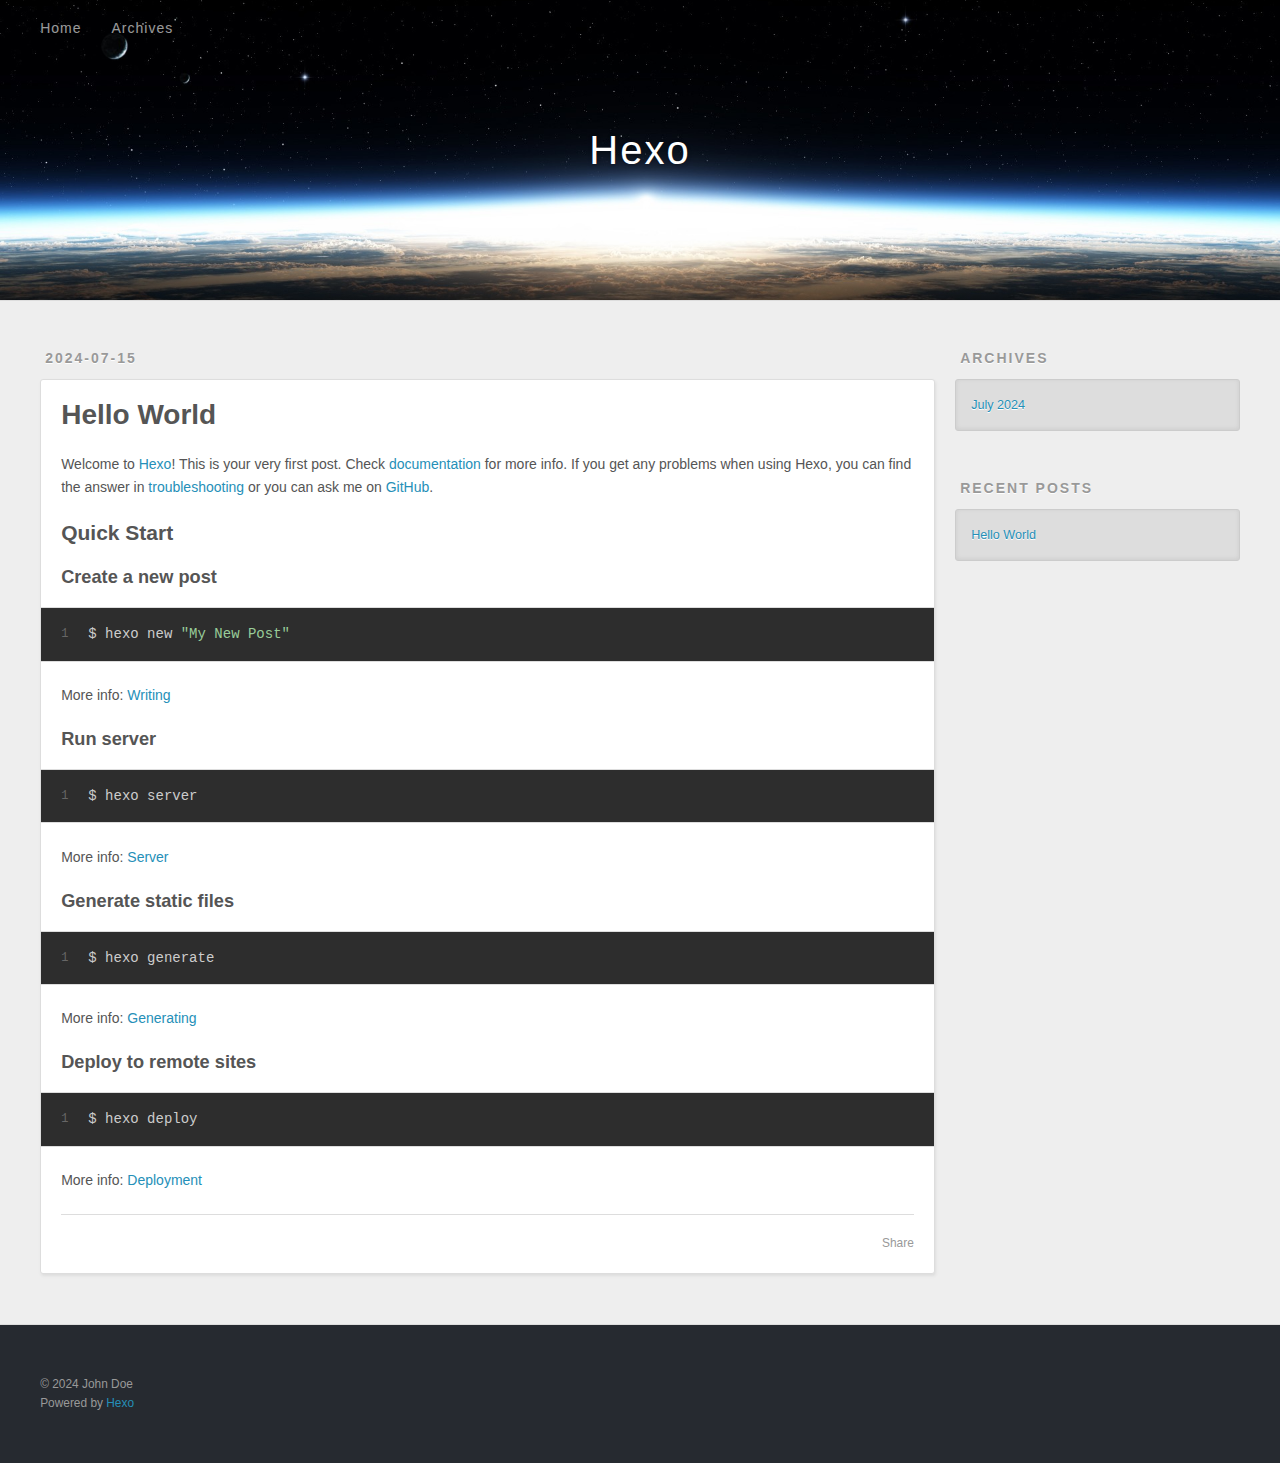
<file: 2024/07/15/hello-world/index.html>
<!DOCTYPE html>
<html>
<head>
  <meta charset="utf-8">
  
  
  <title>Hello World | Hexo</title>
  <meta name="viewport" content="width=device-width, initial-scale=1, shrink-to-fit=no">
  <meta name="description" content="Welcome to Hexo! This is your very first post. Check documentation for more info. If you get any problems when using Hexo, you can find the answer in troubleshooting or you can ask me on GitHub. Quick">
<meta property="og:type" content="article">
<meta property="og:title" content="Hello World">
<meta property="og:url" content="http://example.com/2024/07/15/hello-world/index.html">
<meta property="og:site_name" content="Hexo">
<meta property="og:description" content="Welcome to Hexo! This is your very first post. Check documentation for more info. If you get any problems when using Hexo, you can find the answer in troubleshooting or you can ask me on GitHub. Quick">
<meta property="og:locale" content="en_US">
<meta property="article:published_time" content="2024-07-15T05:50:10.253Z">
<meta property="article:modified_time" content="2024-07-15T05:50:10.254Z">
<meta property="article:author" content="John Doe">
<meta name="twitter:card" content="summary">
  
    <link rel="alternate" href="/atom.xml" title="Hexo" type="application/atom+xml">
  
  
    <link rel="shortcut icon" href="/favicon.png">
  
  
  
<link rel="stylesheet" href="/css/style.css">

  
    
<link rel="stylesheet" href="/fancybox/jquery.fancybox.min.css">

  
  
<meta name="generator" content="Hexo 7.3.0"></head>

<body>
  <div id="container">
    <div id="wrap">
      <header id="header">
  <div id="banner"></div>
  <div id="header-outer" class="outer">
    <div id="header-title" class="inner">
      <h1 id="logo-wrap">
        <a href="/" id="logo">Hexo</a>
      </h1>
      
    </div>
    <div id="header-inner" class="inner">
      <nav id="main-nav">
        <a id="main-nav-toggle" class="nav-icon"><span class="fa fa-bars"></span></a>
        
          <a class="main-nav-link" href="/">Home</a>
        
          <a class="main-nav-link" href="/archives">Archives</a>
        
      </nav>
      <nav id="sub-nav">
        
        
          <a class="nav-icon" href="/atom.xml" title="RSS Feed"><span class="fa fa-rss"></span></a>
        
        <a class="nav-icon nav-search-btn" title="Search"><span class="fa fa-search"></span></a>
      </nav>
      <div id="search-form-wrap">
        <form action="//google.com/search" method="get" accept-charset="UTF-8" class="search-form"><input type="search" name="q" class="search-form-input" placeholder="Search"><button type="submit" class="search-form-submit">&#xF002;</button><input type="hidden" name="sitesearch" value="http://example.com"></form>
      </div>
    </div>
  </div>
</header>

      <div class="outer">
        <section id="main"><article id="post-hello-world" class="h-entry article article-type-post" itemprop="blogPost" itemscope itemtype="https://schema.org/BlogPosting">
  <div class="article-meta">
    <a href="/2024/07/15/hello-world/" class="article-date">
  <time class="dt-published" datetime="2024-07-15T05:50:10.253Z" itemprop="datePublished">2024-07-15</time>
</a>
    
  </div>
  <div class="article-inner">
    
    
      <header class="article-header">
        
  
    <h1 class="p-name article-title" itemprop="headline name">
      Hello World
    </h1>
  

      </header>
    
    <div class="e-content article-entry" itemprop="articleBody">
      
        <p>Welcome to <a target="_blank" rel="noopener" href="https://hexo.io/">Hexo</a>! This is your very first post. Check <a target="_blank" rel="noopener" href="https://hexo.io/docs/">documentation</a> for more info. If you get any problems when using Hexo, you can find the answer in <a target="_blank" rel="noopener" href="https://hexo.io/docs/troubleshooting.html">troubleshooting</a> or you can ask me on <a target="_blank" rel="noopener" href="https://github.com/hexojs/hexo/issues">GitHub</a>.</p>
<h2 id="Quick-Start"><a href="#Quick-Start" class="headerlink" title="Quick Start"></a>Quick Start</h2><h3 id="Create-a-new-post"><a href="#Create-a-new-post" class="headerlink" title="Create a new post"></a>Create a new post</h3><figure class="highlight bash"><table><tr><td class="gutter"><pre><span class="line">1</span><br></pre></td><td class="code"><pre><span class="line">$ hexo new <span class="string">&quot;My New Post&quot;</span></span><br></pre></td></tr></table></figure>

<p>More info: <a target="_blank" rel="noopener" href="https://hexo.io/docs/writing.html">Writing</a></p>
<h3 id="Run-server"><a href="#Run-server" class="headerlink" title="Run server"></a>Run server</h3><figure class="highlight bash"><table><tr><td class="gutter"><pre><span class="line">1</span><br></pre></td><td class="code"><pre><span class="line">$ hexo server</span><br></pre></td></tr></table></figure>

<p>More info: <a target="_blank" rel="noopener" href="https://hexo.io/docs/server.html">Server</a></p>
<h3 id="Generate-static-files"><a href="#Generate-static-files" class="headerlink" title="Generate static files"></a>Generate static files</h3><figure class="highlight bash"><table><tr><td class="gutter"><pre><span class="line">1</span><br></pre></td><td class="code"><pre><span class="line">$ hexo generate</span><br></pre></td></tr></table></figure>

<p>More info: <a target="_blank" rel="noopener" href="https://hexo.io/docs/generating.html">Generating</a></p>
<h3 id="Deploy-to-remote-sites"><a href="#Deploy-to-remote-sites" class="headerlink" title="Deploy to remote sites"></a>Deploy to remote sites</h3><figure class="highlight bash"><table><tr><td class="gutter"><pre><span class="line">1</span><br></pre></td><td class="code"><pre><span class="line">$ hexo deploy</span><br></pre></td></tr></table></figure>

<p>More info: <a target="_blank" rel="noopener" href="https://hexo.io/docs/one-command-deployment.html">Deployment</a></p>

      
    </div>
    <footer class="article-footer">
      <a data-url="http://example.com/2024/07/15/hello-world/" data-id="clymp7khz0000n8vhf9yx8g2c" data-title="Hello World" class="article-share-link"><span class="fa fa-share">Share</span></a>
      
      
      
    </footer>
  </div>
  
    
  
</article>


</section>
        
          <aside id="sidebar">
  
    

  
    

  
    
  
    
  <div class="widget-wrap">
    <h3 class="widget-title">Archives</h3>
    <div class="widget">
      <ul class="archive-list"><li class="archive-list-item"><a class="archive-list-link" href="/archives/2024/07/">July 2024</a></li></ul>
    </div>
  </div>


  
    
  <div class="widget-wrap">
    <h3 class="widget-title">Recent Posts</h3>
    <div class="widget">
      <ul>
        
          <li>
            <a href="/2024/07/15/hello-world/">Hello World</a>
          </li>
        
      </ul>
    </div>
  </div>

  
</aside>
        
      </div>
      <footer id="footer">
  
  <div class="outer">
    <div id="footer-info" class="inner">
      
      &copy; 2024 John Doe<br>
      Powered by <a href="https://hexo.io/" target="_blank">Hexo</a>
    </div>
  </div>
</footer>

    </div>
    <nav id="mobile-nav">
  
    <a href="/" class="mobile-nav-link">Home</a>
  
    <a href="/archives" class="mobile-nav-link">Archives</a>
  
</nav>
    


<script src="/js/jquery-3.6.4.min.js"></script>



  
<script src="/fancybox/jquery.fancybox.min.js"></script>




<script src="/js/script.js"></script>





  </div>
</body>
</html>
</file>
<file: css/style.css>
body {
  width: 100%;
}
body:before,
body:after {
  content: "";
  display: table;
}
body:after {
  clear: both;
}
html,
body,
div,
span,
applet,
object,
iframe,
h1,
h2,
h3,
h4,
h5,
h6,
p,
blockquote,
pre,
a,
abbr,
acronym,
address,
big,
cite,
code,
del,
dfn,
em,
img,
ins,
kbd,
q,
s,
samp,
small,
strike,
strong,
sub,
sup,
tt,
var,
dl,
dt,
dd,
ol,
ul,
li,
fieldset,
form,
label,
legend,
table,
caption,
tbody,
tfoot,
thead,
tr,
th,
td {
  margin: 0;
  padding: 0;
  border: 0;
  outline: 0;
  font-weight: inherit;
  font-style: inherit;
  font-family: inherit;
  font-size: 100%;
  vertical-align: baseline;
}
body {
  line-height: 1;
  color: #000;
  background: #fff;
}
ol,
ul {
  list-style: none;
}
table {
  border-collapse: separate;
  border-spacing: 0;
  vertical-align: middle;
}
caption,
th,
td {
  text-align: left;
  font-weight: normal;
  vertical-align: middle;
}
a img {
  border: none;
}
input,
button {
  margin: 0;
  padding: 0;
}
input::-moz-focus-inner,
button::-moz-focus-inner {
  border: 0;
  padding: 0;
}
html,
body,
#container {
  height: 100%;
}
body {
  background: #eee;
  font: 14px -apple-system, BlinkMacSystemFont, "Segoe UI", "Roboto", "Oxygen", "Ubuntu", "Cantarell", "Fira Sans", "Droid Sans", "Helvetica Neue", sans-serif;
  -webkit-text-size-adjust: 100%;
}
.outer {
  max-width: 1220px;
  margin: 0 auto;
  padding: 0 20px;
}
.outer:before,
.outer:after {
  content: "";
  display: table;
}
.outer:after {
  clear: both;
}
.inner {
  display: inline;
  float: left;
  width: 98.33333333333333%;
  margin: 0 0.833333333333333%;
}
.left,
.alignleft {
  float: left;
}
.right,
.alignright {
  float: right;
}
.clear {
  clear: both;
}
#container {
  position: relative;
}
.mobile-nav-on {
  overflow: hidden;
}
#wrap {
  height: 100%;
  width: 100%;
  position: absolute;
  top: 0;
  left: 0;
  -webkit-transition: 0.2s ease-out;
  -moz-transition: 0.2s ease-out;
  -ms-transition: 0.2s ease-out;
  transition: 0.2s ease-out;
  z-index: 1;
  background: #eee;
}
.mobile-nav-on #wrap {
  left: 280px;
}
@media screen and (min-width: 768px) {
  #main {
    display: inline;
    float: left;
    width: 73.33333333333333%;
    margin: 0 0.833333333333333%;
  }
}
.article-date,
.article-category-link,
.archive-year,
.widget-title {
  text-decoration: none;
  text-transform: uppercase;
  letter-spacing: 2px;
  color: #999;
  margin-bottom: 1em;
  margin-left: 5px;
  line-height: 1em;
  text-shadow: 0 1px #fff;
  font-weight: bold;
}
.article-inner,
.archive-article-inner {
  background: #fff;
  -webkit-box-shadow: 1px 2px 3px #ddd;
  box-shadow: 1px 2px 3px #ddd;
  border: 1px solid #ddd;
  border-radius: 3px;
}
.article-entry h1,
.widget h1 {
  font-size: 2em;
}
.article-entry h2,
.widget h2 {
  font-size: 1.5em;
}
.article-entry h3,
.widget h3 {
  font-size: 1.3em;
}
.article-entry h4,
.widget h4 {
  font-size: 1.2em;
}
.article-entry h5,
.widget h5 {
  font-size: 1em;
}
.article-entry h6,
.widget h6 {
  font-size: 1em;
  color: #999;
}
.article-entry hr,
.widget hr {
  border: 1px dashed #ddd;
}
.article-entry strong,
.widget strong {
  font-weight: bold;
}
.article-entry em,
.widget em,
.article-entry cite,
.widget cite {
  font-style: italic;
}
.article-entry sup,
.widget sup,
.article-entry sub,
.widget sub {
  font-size: 0.75em;
  line-height: 0;
  position: relative;
  vertical-align: baseline;
}
.article-entry sup,
.widget sup {
  top: -0.5em;
}
.article-entry sub,
.widget sub {
  bottom: -0.2em;
}
.article-entry small,
.widget small {
  font-size: 0.85em;
}
.article-entry acronym,
.widget acronym,
.article-entry abbr,
.widget abbr {
  border-bottom: 1px dotted;
}
.article-entry ul,
.widget ul,
.article-entry ol,
.widget ol,
.article-entry dl,
.widget dl {
  margin: 0 20px;
  line-height: 1.6em;
}
.article-entry ul ul,
.widget ul ul,
.article-entry ol ul,
.widget ol ul,
.article-entry ul ol,
.widget ul ol,
.article-entry ol ol,
.widget ol ol {
  margin-top: 0;
  margin-bottom: 0;
}
.article-entry ul,
.widget ul {
  list-style: disc;
}
.article-entry ol,
.widget ol {
  list-style: decimal;
}
.article-entry dt,
.widget dt {
  font-weight: bold;
}
#header {
  height: 300px;
  position: relative;
  border-bottom: 1px solid #ddd;
}
#header:before,
#header:after {
  content: "";
  position: absolute;
  left: 0;
  right: 0;
  height: 40px;
}
#header:before {
  top: 0;
  background: -webkit-linear-gradient(rgba(0,0,0,0.2), transparent);
  background: -moz-linear-gradient(rgba(0,0,0,0.2), transparent);
  background: -ms-linear-gradient(rgba(0,0,0,0.2), transparent);
  background: linear-gradient(rgba(0,0,0,0.2), transparent);
}
#header:after {
  bottom: 0;
  background: -webkit-linear-gradient(transparent, rgba(0,0,0,0.2));
  background: -moz-linear-gradient(transparent, rgba(0,0,0,0.2));
  background: -ms-linear-gradient(transparent, rgba(0,0,0,0.2));
  background: linear-gradient(transparent, rgba(0,0,0,0.2));
}
#header-outer {
  height: 100%;
  position: relative;
}
#header-inner {
  position: relative;
  overflow: hidden;
}
#banner {
  position: absolute;
  top: 0;
  left: 0;
  width: 100%;
  height: 100%;
  background: url("images/banner.jpg") center #000;
  background-size: cover;
  z-index: -1;
}
#header-title {
  text-align: center;
  height: 40px;
  position: absolute;
  top: 50%;
  left: 0;
  margin-top: -20px;
}
#logo,
#subtitle {
  text-decoration: none;
  color: #fff;
  font-weight: 300;
  text-shadow: 0 1px 4px rgba(0,0,0,0.3);
}
#logo {
  font-size: 40px;
  line-height: 40px;
  letter-spacing: 2px;
}
#subtitle {
  font-size: 16px;
  line-height: 16px;
  letter-spacing: 1px;
}
#subtitle-wrap {
  margin-top: 16px;
}
#main-nav {
  float: left;
  margin-left: -15px;
}
.nav-icon,
.main-nav-link {
  float: left;
  color: #fff;
  opacity: 0.6;
  text-decoration: none;
  text-shadow: 0 1px rgba(0,0,0,0.2);
  -webkit-transition: opacity 0.2s;
  -moz-transition: opacity 0.2s;
  -ms-transition: opacity 0.2s;
  transition: opacity 0.2s;
  display: block;
  padding: 20px 15px;
}
.nav-icon:hover,
.main-nav-link:hover {
  opacity: 1;
}
.nav-icon {
  text-align: center;
  font-size: 14px;
  width: 14px;
  height: 14px;
  padding: 20px 15px;
  position: relative;
  cursor: pointer;
}
.main-nav-link {
  font-weight: 300;
  letter-spacing: 1px;
}
@media screen and (max-width: 479px) {
  .main-nav-link {
    display: none;
  }
}
#main-nav-toggle {
  display: none;
}
@media screen and (max-width: 479px) {
  #main-nav-toggle {
    display: block;
  }
}
#sub-nav {
  float: right;
  margin-right: -15px;
}
#search-form-wrap {
  position: absolute;
  top: 15px;
  width: 150px;
  height: 30px;
  right: -150px;
  opacity: 0;
  -webkit-transition: 0.2s ease-out;
  -moz-transition: 0.2s ease-out;
  -ms-transition: 0.2s ease-out;
  transition: 0.2s ease-out;
}
#search-form-wrap.on {
  opacity: 1;
  right: 0;
}
@media screen and (max-width: 479px) {
  #search-form-wrap {
    width: 100%;
    right: -100%;
  }
}
.search-form {
  position: absolute;
  top: 0;
  left: 0;
  right: 0;
  background: #fff;
  padding: 5px 15px;
  border-radius: 15px;
  -webkit-box-shadow: 0 0 10px rgba(0,0,0,0.3);
  box-shadow: 0 0 10px rgba(0,0,0,0.3);
}
.search-form-input {
  border: none;
  background: none;
  color: #555;
  width: 100%;
  font: 13px -apple-system, BlinkMacSystemFont, "Segoe UI", "Roboto", "Oxygen", "Ubuntu", "Cantarell", "Fira Sans", "Droid Sans", "Helvetica Neue", sans-serif;
  outline: none;
}
.search-form-input::-webkit-search-results-decoration,
.search-form-input::-webkit-search-cancel-button {
  -webkit-appearance: none;
}
.search-form-submit {
  position: absolute;
  top: 50%;
  right: 10px;
  margin-top: -7px;
  font: 13px ForkAwesome;
  border: none;
  background: none;
  color: #bbb;
  cursor: pointer;
}
.search-form-submit:hover,
.search-form-submit:focus {
  color: #777;
}
.article {
  margin: 50px 0;
}
.article-inner {
  overflow: hidden;
}
.article-meta:before,
.article-meta:after {
  content: "";
  display: table;
}
.article-meta:after {
  clear: both;
}
.article-date {
  float: left;
}
.article-category {
  float: left;
  line-height: 1em;
  color: #ccc;
  text-shadow: 0 1px #fff;
  margin-left: 8px;
}
.article-category:before {
  content: "\2022";
}
.article-category-link {
  margin: 0 12px 1em;
}
.article-header {
  padding: 20px 20px 0;
}
.article-title {
  text-decoration: none;
  font-size: 2em;
  font-weight: bold;
  color: #555;
  line-height: 1.1em;
  -webkit-transition: color 0.2s;
  -moz-transition: color 0.2s;
  -ms-transition: color 0.2s;
  transition: color 0.2s;
}
a.article-title:hover {
  color: #258fb8;
}
.article-entry {
  color: #555;
  padding: 0 20px;
}
.article-entry:before,
.article-entry:after {
  content: "";
  display: table;
}
.article-entry:after {
  clear: both;
}
.article-entry p,
.article-entry table {
  line-height: 1.6em;
  margin: 1.6em 0;
}
.article-entry h1,
.article-entry h2,
.article-entry h3,
.article-entry h4,
.article-entry h5,
.article-entry h6 {
  font-weight: bold;
}
.article-entry h1,
.article-entry h2,
.article-entry h3,
.article-entry h4,
.article-entry h5,
.article-entry h6 {
  line-height: 1.1em;
  margin: 1.1em 0;
}
.article-entry a {
  color: #258fb8;
  text-decoration: none;
}
.article-entry a:hover {
  text-decoration: underline;
}
.article-entry ul,
.article-entry ol,
.article-entry dl {
  margin-top: 1.6em;
  margin-bottom: 1.6em;
}
.article-entry img,
.article-entry video {
  max-width: 100%;
  height: auto;
  display: block;
  margin: auto;
}
.article-entry iframe {
  border: none;
}
.article-entry table {
  width: 100%;
  border-collapse: collapse;
  border-spacing: 0;
}
.article-entry th {
  font-weight: bold;
  border-bottom: 3px solid #ddd;
  padding-bottom: 0.5em;
}
.article-entry td {
  border-bottom: 1px solid #ddd;
  padding: 10px 0;
}
.article-entry blockquote {
  font-family: Georgia, "Times New Roman", serif;
  margin: 1.6em 20px;
  text-align: center;
}
.article-entry blockquote footer {
  font-size: 14px;
  margin: 1.6em 0;
  font-family: -apple-system, BlinkMacSystemFont, "Segoe UI", "Roboto", "Oxygen", "Ubuntu", "Cantarell", "Fira Sans", "Droid Sans", "Helvetica Neue", sans-serif;
}
.article-entry blockquote footer cite:before {
  content: "—";
  padding: 0 0.5em;
}
.article-entry .pullquote {
  text-align: left;
  width: 45%;
  margin: 0;
}
.article-entry .pullquote.left {
  margin-left: 0.5em;
  margin-right: 1em;
}
.article-entry .pullquote.right {
  margin-right: 0.5em;
  margin-left: 1em;
}
.article-entry .caption {
  color: #999;
  display: block;
  font-size: 0.9em;
  margin-top: 0.5em;
  position: relative;
  text-align: center;
}
.article-entry .video-container {
  position: relative;
  padding-top: 56.25%;
  height: 0;
  overflow: hidden;
}
.article-entry .video-container iframe,
.article-entry .video-container object,
.article-entry .video-container embed {
  position: absolute;
  top: 0;
  left: 0;
  width: 100%;
  height: 100%;
  margin-top: 0;
}
.article-more-link a {
  display: inline-block;
  line-height: 1em;
  padding: 6px 15px;
  border-radius: 15px;
  background: #eee;
  color: #999;
  text-shadow: 0 1px #fff;
  text-decoration: none;
}
.article-more-link a:hover {
  background: #258fb8;
  color: #fff;
  text-decoration: none;
  text-shadow: 0 1px #1e7293;
}
.article-footer {
  font-size: 0.85em;
  line-height: 1.6em;
  border-top: 1px solid #ddd;
  padding-top: 1.6em;
  margin: 0 20px 20px;
}
.article-footer:before,
.article-footer:after {
  content: "";
  display: table;
}
.article-footer:after {
  clear: both;
}
.article-footer a {
  color: #999;
  text-decoration: none;
}
.article-footer a:hover {
  color: #555;
}
.article-tag-list-item {
  float: left;
  margin-right: 10px;
}
.article-tag-list-link:before {
  content: "#";
}
.article-comment-link {
  float: right;
}
.article-comment-link:before {
  padding-right: 8px;
}
.article-share-link {
  cursor: pointer;
  float: right;
  margin-left: 20px;
}
.article-share-link:before {
  padding-right: 6px;
}
#article-nav {
  position: relative;
}
#article-nav:before,
#article-nav:after {
  content: "";
  display: table;
}
#article-nav:after {
  clear: both;
}
@media screen and (min-width: 768px) {
  #article-nav {
    margin: 50px 0;
  }
  #article-nav:before {
    width: 8px;
    height: 8px;
    position: absolute;
    top: 50%;
    left: 50%;
    margin-top: -4px;
    margin-left: -4px;
    content: "";
    border-radius: 50%;
    background: #ddd;
    -webkit-box-shadow: 0 1px 2px #fff;
    box-shadow: 0 1px 2px #fff;
  }
}
.article-nav-link-wrap {
  text-decoration: none;
  text-shadow: 0 1px #fff;
  color: #999;
  -webkit-box-sizing: border-box;
  -moz-box-sizing: border-box;
  box-sizing: border-box;
  margin-top: 50px;
  text-align: center;
  display: block;
}
.article-nav-link-wrap:hover {
  color: #555;
}
@media screen and (min-width: 768px) {
  .article-nav-link-wrap {
    width: 50%;
    margin-top: 0;
  }
}
@media screen and (min-width: 768px) {
  #article-nav-newer {
    float: left;
    text-align: right;
    padding-right: 20px;
  }
}
@media screen and (min-width: 768px) {
  #article-nav-older {
    float: right;
    text-align: left;
    padding-left: 20px;
  }
}
.article-nav-caption {
  text-transform: uppercase;
  letter-spacing: 2px;
  color: #ddd;
  line-height: 1em;
  font-weight: bold;
}
#article-nav-newer .article-nav-caption {
  margin-right: -2px;
}
.article-nav-title {
  font-size: 0.85em;
  line-height: 1.6em;
  margin-top: 0.5em;
}
.article-share-box {
  position: absolute;
  display: none;
  background: #fff;
  -webkit-box-shadow: 1px 2px 10px rgba(0,0,0,0.2);
  box-shadow: 1px 2px 10px rgba(0,0,0,0.2);
  border-radius: 3px;
  margin-left: -145px;
  overflow: hidden;
  z-index: 1;
}
.article-share-box.on {
  display: block;
}
.article-share-input {
  width: 100%;
  background: none;
  -webkit-box-sizing: border-box;
  -moz-box-sizing: border-box;
  box-sizing: border-box;
  font: 14px -apple-system, BlinkMacSystemFont, "Segoe UI", "Roboto", "Oxygen", "Ubuntu", "Cantarell", "Fira Sans", "Droid Sans", "Helvetica Neue", sans-serif;
  padding: 0 15px;
  color: #555;
  outline: none;
  border: 1px solid #ddd;
  border-radius: 3px 3px 0 0;
  height: 36px;
  line-height: 36px;
}
.article-share-links {
  background: #eee;
}
.article-share-links:before,
.article-share-links:after {
  content: "";
  display: table;
}
.article-share-links:after {
  clear: both;
}
.article-share-twitter,
.article-share-facebook,
.article-share-pinterest,
.article-share-linkedin {
  width: 50px;
  height: 36px;
  display: block;
  float: left;
  position: relative;
  color: #999;
  text-shadow: 0 1px #fff;
}
.article-share-twitter:before,
.article-share-facebook:before,
.article-share-pinterest:before,
.article-share-linkedin:before {
  font-size: 20px;
  width: 20px;
  height: 20px;
  position: absolute;
  top: 50%;
  left: 50%;
  margin-top: -10px;
  margin-left: -10px;
  text-align: center;
}
.article-share-twitter:hover,
.article-share-facebook:hover,
.article-share-pinterest:hover,
.article-share-linkedin:hover {
  color: #fff;
}
.article-share-twitter:hover {
  background: #00aced;
  text-shadow: 0 1px #008abe;
}
.article-share-facebook:hover {
  background: #3b5998;
  text-shadow: 0 1px #2f477a;
}
.article-share-pinterest:hover {
  background: #cb2027;
  text-shadow: 0 1px #a21a1f;
}
.article-share-linkedin:hover {
  background: #0077b5;
  text-shadow: 0 1px #005f91;
}
.article-gallery {
  background: #000;
  position: relative;
}
.article-gallery-photos {
  position: relative;
  overflow: hidden;
}
.article-gallery-img {
  display: none;
  max-width: 100%;
}
.article-gallery-img:first-child {
  display: block;
}
.article-gallery-img.loaded {
  position: absolute;
  display: block;
}
.article-gallery-img img {
  display: block;
  max-width: 100%;
  margin: 0 auto;
}
#comments {
  background: #fff;
  -webkit-box-shadow: 1px 2px 3px #ddd;
  box-shadow: 1px 2px 3px #ddd;
  padding: 20px;
  border: 1px solid #ddd;
  border-radius: 3px;
  margin: 50px 0;
}
#comments a {
  color: #258fb8;
}
.archives-wrap {
  margin: 50px 0;
}
.archives:before,
.archives:after {
  content: "";
  display: table;
}
.archives:after {
  clear: both;
}
.archive-year-wrap {
  margin-bottom: 1em;
}
.archives {
  -webkit-column-gap: 10px;
  -moz-column-gap: 10px;
  column-gap: 10px;
}
@media screen and (min-width: 480px) and (max-width: 767px) {
  .archives {
    -webkit-column-count: 2;
    -moz-column-count: 2;
    column-count: 2;
  }
}
@media screen and (min-width: 768px) {
  .archives {
    -webkit-column-count: 3;
    -moz-column-count: 3;
    column-count: 3;
  }
}
.archive-article {
  -webkit-column-break-inside: avoid;
  page-break-inside: avoid;
  overflow: hidden;
  break-inside: avoid-column;
}
.archive-article-inner {
  padding: 10px;
  margin-bottom: 15px;
}
.archive-article-title {
  text-decoration: none;
  font-weight: bold;
  color: #555;
  -webkit-transition: color 0.2s;
  -moz-transition: color 0.2s;
  -ms-transition: color 0.2s;
  transition: color 0.2s;
  line-height: 1.6em;
}
.archive-article-title:hover {
  color: #258fb8;
}
.archive-article-footer {
  margin-top: 1em;
}
.archive-article-date {
  color: #999;
  text-decoration: none;
  font-size: 0.85em;
  line-height: 1em;
  margin-bottom: 0.5em;
  display: block;
}
#page-nav {
  margin: 50px auto;
  background: #fff;
  -webkit-box-shadow: 1px 2px 3px #ddd;
  box-shadow: 1px 2px 3px #ddd;
  border: 1px solid #ddd;
  border-radius: 3px;
  text-align: center;
  color: #999;
  overflow: hidden;
}
#page-nav:before,
#page-nav:after {
  content: "";
  display: table;
}
#page-nav:after {
  clear: both;
}
#page-nav a,
#page-nav span {
  padding: 10px 20px;
  line-height: 1;
  height: 2ex;
}
#page-nav a {
  color: #999;
  text-decoration: none;
}
#page-nav a:hover {
  background: #999;
  color: #fff;
}
#page-nav .prev {
  float: left;
}
#page-nav .next {
  float: right;
}
#page-nav .page-number {
  display: inline-block;
}
@media screen and (max-width: 479px) {
  #page-nav .page-number {
    display: none;
  }
}
#page-nav .current {
  color: #555;
  font-weight: bold;
}
#page-nav .space {
  color: #ddd;
}
#footer {
  background: #262a30;
  padding: 50px 0;
  border-top: 1px solid #ddd;
  color: #999;
}
#footer a {
  color: #258fb8;
  text-decoration: none;
}
#footer a:hover {
  text-decoration: underline;
}
#footer-info {
  line-height: 1.6em;
  font-size: 0.85em;
}
.article-entry pre,
.article-entry .highlight {
  background: #2d2d2d;
  margin: 0 -20px;
  padding: 15px 20px;
  border-style: solid;
  border-color: #ddd;
  border-width: 1px 0;
  overflow: auto;
  color: #ccc;
  line-height: 22.400000000000002px;
}
.article-entry .highlight .gutter pre,
.article-entry .gist .gist-file .gist-data .line-numbers {
  color: #666;
  font-size: 0.85em;
}
.article-entry pre,
.article-entry code {
  font-family: "Source Code Pro", Consolas, Monaco, Menlo, Consolas, monospace;
}
.article-entry code {
  background: #eee;
  text-shadow: 0 1px #fff;
  padding: 0 0.3em;
}
.article-entry pre code {
  background: none;
  text-shadow: none;
  padding: 0;
}
.article-entry .highlight pre {
  border: none;
  margin: 0;
  padding: 0;
}
.article-entry .highlight table {
  margin: 0;
  width: auto;
}
.article-entry .highlight td {
  border: none;
  padding: 0;
}
.article-entry .highlight figcaption {
  font-size: 0.85em;
  color: #999;
  line-height: 1em;
  margin-bottom: 1em;
}
.article-entry .highlight figcaption:before,
.article-entry .highlight figcaption:after {
  content: "";
  display: table;
}
.article-entry .highlight figcaption:after {
  clear: both;
}
.article-entry .highlight figcaption a {
  float: right;
}
.article-entry .highlight .gutter {
  -moz-user-select: none;
  -ms-user-select: none;
  -webkit-user-select: none;
  -webkit-user-select: none;
  -moz-user-select: none;
  -ms-user-select: none;
  user-select: none;
}
.article-entry .highlight .gutter pre {
  text-align: right;
  padding-right: 20px;
}
.article-entry .highlight .line {
  height: 22.400000000000002px;
}
.article-entry .highlight .line.marked {
  background: #515151;
}
.article-entry .gist {
  margin: 0 -20px;
  border-style: solid;
  border-color: #ddd;
  border-width: 1px 0;
  background: #2d2d2d;
  padding: 15px 20px 15px 0;
}
.article-entry .gist .gist-file {
  border: none;
  font-family: "Source Code Pro", Consolas, Monaco, Menlo, Consolas, monospace;
  margin: 0;
}
.article-entry .gist .gist-file .gist-data {
  background: none;
  border: none;
}
.article-entry .gist .gist-file .gist-data .line-numbers {
  background: none;
  border: none;
  padding: 0 20px 0 0;
}
.article-entry .gist .gist-file .gist-data .line-data {
  padding: 0 !important;
}
.article-entry .gist .gist-file .highlight {
  margin: 0;
  padding: 0;
  border: none;
}
.article-entry .gist .gist-file .gist-meta {
  background: #2d2d2d;
  color: #999;
  font: 0.85em -apple-system, BlinkMacSystemFont, "Segoe UI", "Roboto", "Oxygen", "Ubuntu", "Cantarell", "Fira Sans", "Droid Sans", "Helvetica Neue", sans-serif;
  text-shadow: 0 0;
  padding: 0;
  margin-top: 1em;
  margin-left: 20px;
}
.article-entry .gist .gist-file .gist-meta a {
  color: #258fb8;
  font-weight: normal;
}
.article-entry .gist .gist-file .gist-meta a:hover {
  text-decoration: underline;
}
pre .comment,
pre .title {
  color: #999;
}
pre .variable,
pre .attribute,
pre .tag,
pre .regexp,
pre .ruby .constant,
pre .xml .tag .title,
pre .xml .pi,
pre .xml .doctype,
pre .html .doctype,
pre .css .id,
pre .css .class,
pre .css .pseudo {
  color: #f2777a;
}
pre .number,
pre .preprocessor,
pre .built_in,
pre .literal,
pre .params,
pre .constant {
  color: #f99157;
}
pre .class,
pre .ruby .class .title,
pre .css .rules .attribute {
  color: #9c9;
}
pre .string,
pre .value,
pre .inheritance,
pre .header,
pre .ruby .symbol,
pre .xml .cdata {
  color: #9c9;
}
pre .css .hexcolor {
  color: #6cc;
}
pre .function,
pre .python .decorator,
pre .python .title,
pre .ruby .function .title,
pre .ruby .title .keyword,
pre .perl .sub,
pre .javascript .title,
pre .coffeescript .title {
  color: #69c;
}
pre .keyword,
pre .javascript .function {
  color: #c9c;
}
@media screen and (max-width: 479px) {
  #mobile-nav {
    position: absolute;
    top: 0;
    left: 0;
    width: 280px;
    height: 100%;
    background: #191919;
    border-right: 1px solid #fff;
  }
}
@media screen and (max-width: 479px) {
  .mobile-nav-link {
    display: block;
    color: #999;
    text-decoration: none;
    padding: 15px 20px;
    font-weight: bold;
  }
  .mobile-nav-link:hover {
    color: #fff;
  }
}
@media screen and (min-width: 768px) {
  #sidebar {
    display: inline;
    float: left;
    width: 23.333333333333332%;
    margin: 0 0.833333333333333%;
  }
}
.widget-wrap {
  margin: 50px 0;
}
.widget {
  color: #777;
  text-shadow: 0 1px #fff;
  background: #ddd;
  -webkit-box-shadow: 0 -1px 4px #ccc inset;
  box-shadow: 0 -1px 4px #ccc inset;
  border: 1px solid #ccc;
  padding: 15px;
  border-radius: 3px;
}
.widget a {
  color: #258fb8;
  text-decoration: none;
}
.widget a:hover {
  text-decoration: underline;
}
.widget ul ul,
.widget ol ul,
.widget dl ul,
.widget ul ol,
.widget ol ol,
.widget dl ol,
.widget ul dl,
.widget ol dl,
.widget dl dl {
  margin-left: 15px;
  list-style: disc;
}
.widget {
  line-height: 1.6em;
  word-wrap: break-word;
  font-size: 0.9em;
}
.widget ul,
.widget ol {
  list-style: none;
  margin: 0;
}
.widget ul ul,
.widget ol ul,
.widget ul ol,
.widget ol ol {
  margin: 0 20px;
}
.widget ul ul,
.widget ol ul {
  list-style: disc;
}
.widget ul ol,
.widget ol ol {
  list-style: decimal;
}
.category-list-count,
.tag-list-count,
.archive-list-count {
  padding-left: 5px;
  color: #999;
  font-size: 0.85em;
}
.category-list-count:before,
.tag-list-count:before,
.archive-list-count:before {
  content: "(";
}
.category-list-count:after,
.tag-list-count:after,
.archive-list-count:after {
  content: ")";
}
.tagcloud a {
  margin-right: 5px;
  display: inline-block;
}
</file>
